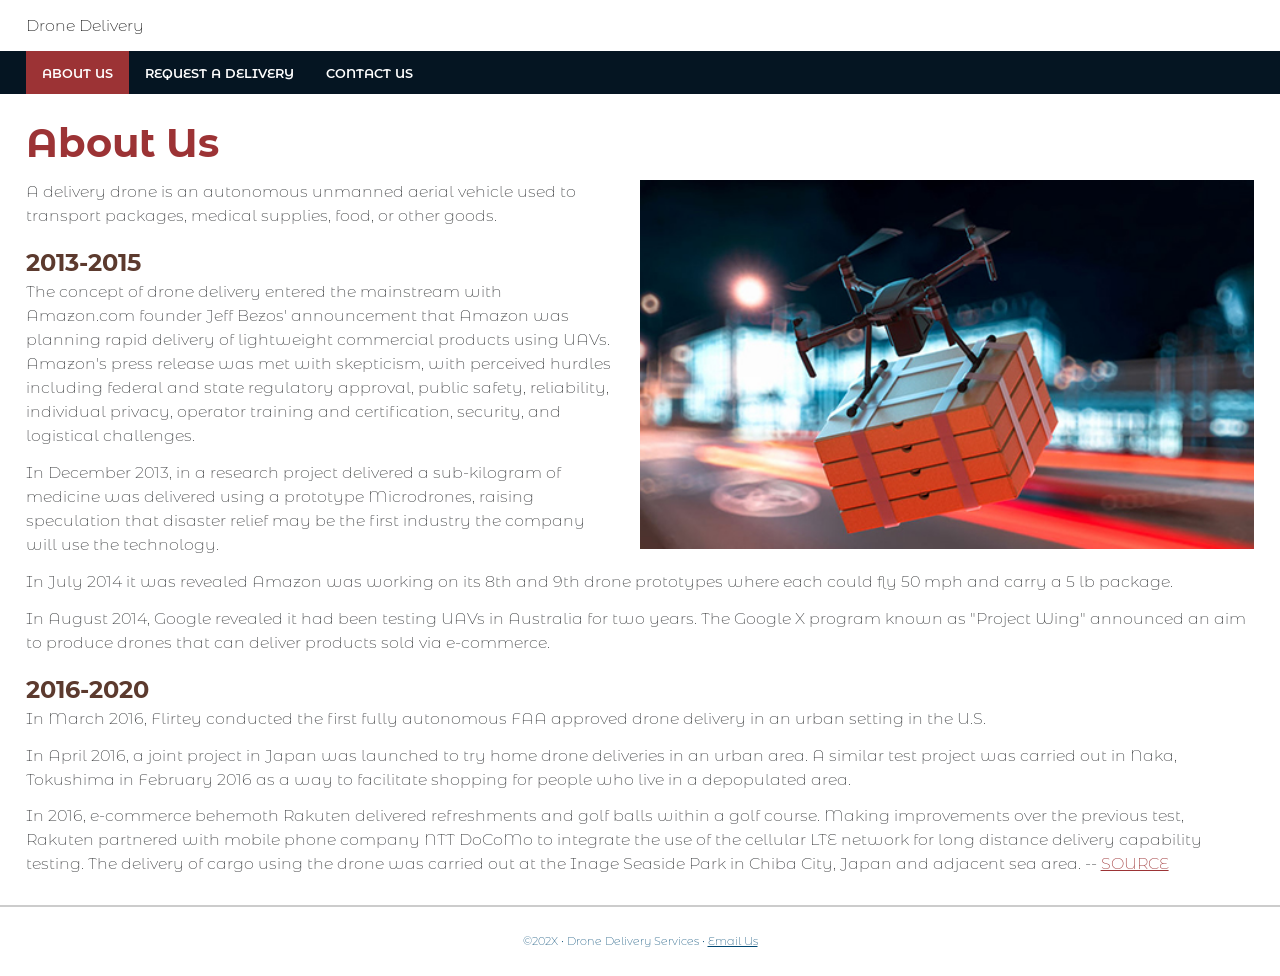
<file: index.html>
<!doctype html>
<html lang="en">
<head>
    <meta name="description" content="Get your next meal delivered by drone.">
    
    <meta name="viewport" content="width=device-width, initial-scale=1">
    
    <link href="https://fonts.googleapis.com/css2?family=Montserrat+Alternates:wght@200;500&display=swap" rel="stylesheet">
    
    <link rel="stylesheet" href="delivery.css">
    
    <meta charset="UTF-8">
    <title>Drone Delivery Services LLC.</title>
</head>
<body>
    <!-- start the page header -->
    <header>
        <span>Drone Delivery </span>
    </header>
    
    <!-- start the page navigation -->
    <nav>
        <ul>
            <li class="active"><a href="index.html">About Us</a></li>
            <li ><a href="delivery.html">Request a Delivery</a></li>
            <li ><a href="#">Contact Us</a></li>
        </ul>
    </nav>
    
    <!-- start the page main -->
    <main>
        <h1>About Us</h1>
        <figure class="wrapimage">
        <img src="images/drone.jpg" alt="Drone with Package" width="500" height="300">
        </figure>
        <p>A delivery drone is an autonomous unmanned aerial vehicle used to transport packages, medical supplies, food, or other goods.</p>
        
        <h2>2013-2015</h2>
        <p>The concept of drone delivery entered the mainstream with Amazon.com founder Jeff Bezos'  announcement that Amazon was planning rapid delivery of lightweight commercial products using UAVs. Amazon's press release was met with skepticism, with perceived hurdles including federal and state regulatory approval, public safety, reliability, individual privacy, operator training and certification, security, and logistical challenges.</p>

<p>In December 2013, in a research project delivered a sub-kilogram  of medicine was delivered using a prototype Microdrones, raising speculation that disaster relief may be the first industry the company will use the technology.</p>

<p>In July 2014 it was revealed Amazon was working on its 8th and 9th drone prototypes where each could fly 50 mph and carry a 5 lb package.</p>

<p>In August 2014, Google revealed it had been testing UAVs in Australia for two years. The Google X program known as "Project Wing" announced an aim to produce drones that can deliver products sold via e-commerce.</p>

<h2>2016-2020</h2>
    <p>In March 2016, Flirtey conducted the first fully autonomous FAA approved drone delivery in an urban setting in the U.S.</p>

<p>In April 2016, a joint project in Japan was launched to try home drone deliveries in an urban area. A similar test project was carried out in Naka, Tokushima in February 2016 as a way to facilitate shopping for people who live in a depopulated area.</p>

<p>In 2016, e-commerce behemoth Rakuten delivered refreshments and golf balls within a golf course. Making improvements over the previous test, Rakuten partnered with mobile phone company NTT DoCoMo to integrate the use of the cellular LTE network for long distance delivery capability testing. The delivery of cargo using the drone was carried out at the Inage Seaside Park in Chiba City, Japan and adjacent sea area. -- <a href="https://en.wikipedia.org/wiki/Delivery_drone" target="_blank">SOURCE</a></p>
 
        
    </main>
    
    <!-- start the page footer -->
    <footer>
        <p>&copy;202X &bull; Drone Delivery Services &bull; <a href="mailto:zen@gmail.com">Email Us</a> </p>
    </footer>
</body>
</html>
</file>
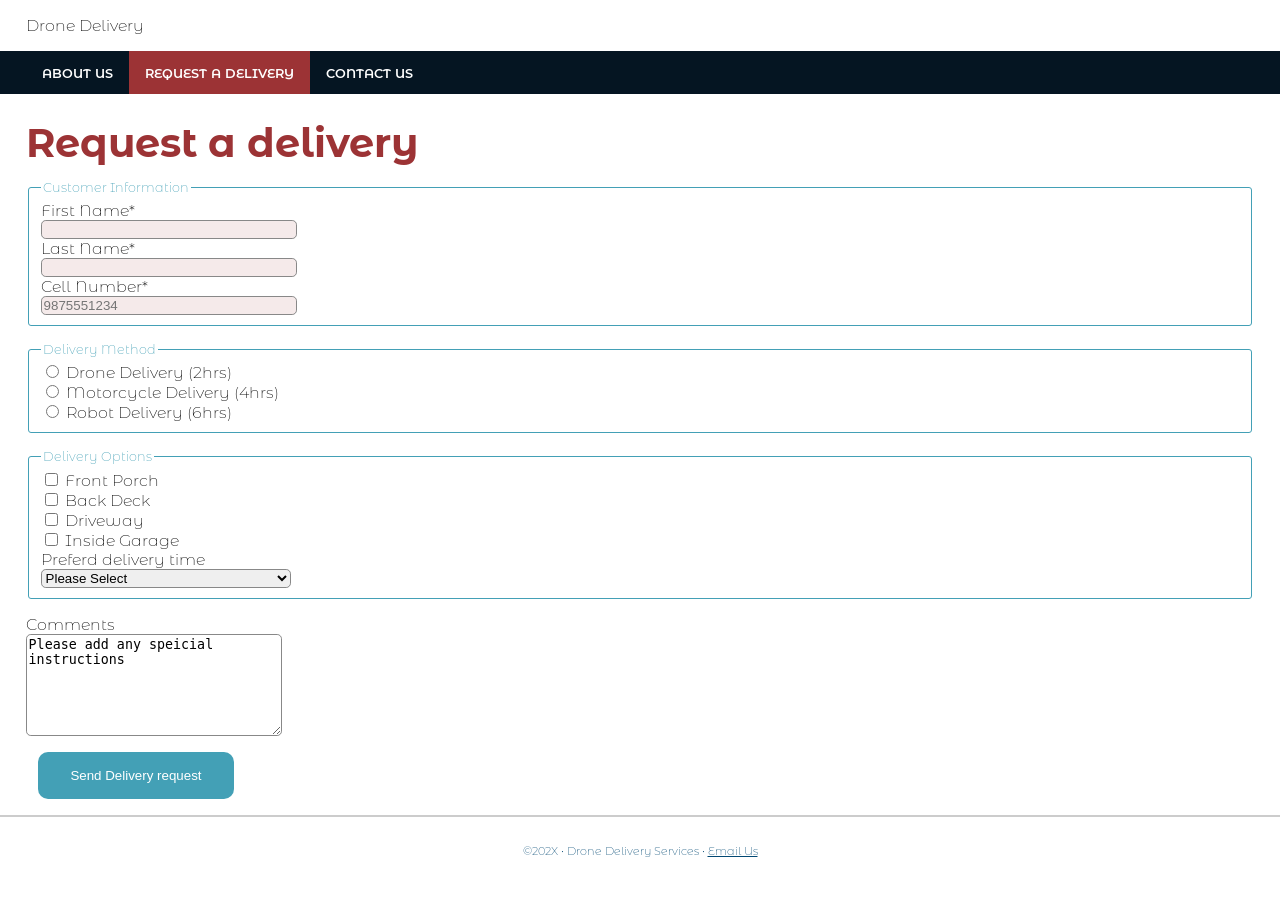
<file: delivery.html>
<!doctype html>
<html lang="en">

<head>
    <meta name="description" content="Get your next meal delivered by drone.">

    <meta name="viewport" content="width=device-width, initial-scale=1">

    <link href="https://fonts.googleapis.com/css2?family=Montserrat+Alternates:wght@200;500&display=swap"
        rel="stylesheet">

    <link rel="stylesheet" href="delivery.css">

    <meta charset="UTF-8">
    <title>Drone Delivery Services LLC.</title>
</head>

<body>
    <!-- start the page header -->
    <header>
        <span>Drone Delivery </span>
    </header>

    <!-- start the page navigation -->
    <nav>
        <ul>
            <li><a href="index.html">About Us</a></li>
            <li class="active"><a href="delivery.html">Request a Delivery</a></li>
            <li><a href="#">Contact Us</a></li>
        </ul>
    </nav>

    <!-- start the page main -->
    <main>
        <h1>Request a delivery</h1>

        <form method="get" class="myForm" action="thanks.html">
            <fieldset>
                <legend>Customer Information</legend>
                <label> First Name*<input type="text" name="fname" required> </label>
                <label> Last Name*<input type="text" name="lname" required> </label>
                <label> Cell Number*<input type="tel" name="phone" required placeholder="9875551234"> </label>
            </fieldset>

            <fieldset>
                <legend>Delivery Method</legend>
                <label><input type="radio" name="method" value="drone"> Drone Delivery (2hrs)</label>
                <label><input type="radio" name="method" value="cycle"> Motorcycle Delivery (4hrs)</label>
                <label><input type="radio" name="method" value="robot"> Robot Delivery (6hrs)</label>
            </fieldset>

            <fieldset>
                <legend>Delivery Options</legend>
                <label> <input type="checkbox" name="porch" value="chosen"> Front Porch </label>
                <label> <input type="checkbox" name="deck" value="chosen"> Back Deck </label>
                <label> <input type="checkbox" name="driveway" value="chosen"> Driveway </label>
                <label> <input type="checkbox" name="garage" value="chosen"> Inside Garage </label>

                <label> Preferd delivery time
                    <select name="time">
                        <option value="none">Please Select</option>
                        <option value="morning">between 7am and 11am</option>
                        <option value="noon">between 11am to 2pm</option>
                        <option value="afternoon">between 2pm and 5pm</option>
                        <option value="evening">between 5pm to 8pm</option>
                    </select>
                </label>

            </fieldset>
<label > Comments
<textarea name="comments">Please add any speicial instructions</textarea>
</label>

            <input type="submit" value="Send Delivery request">
        </form>









    </main>

    <!-- start the page footer -->
    <footer>
        <p>&copy;202X &bull; Drone Delivery Services &bull; <a href="mailto:zen@gmail.com">Email Us</a> </p>
    </footer>
</body>

</html>
</file>
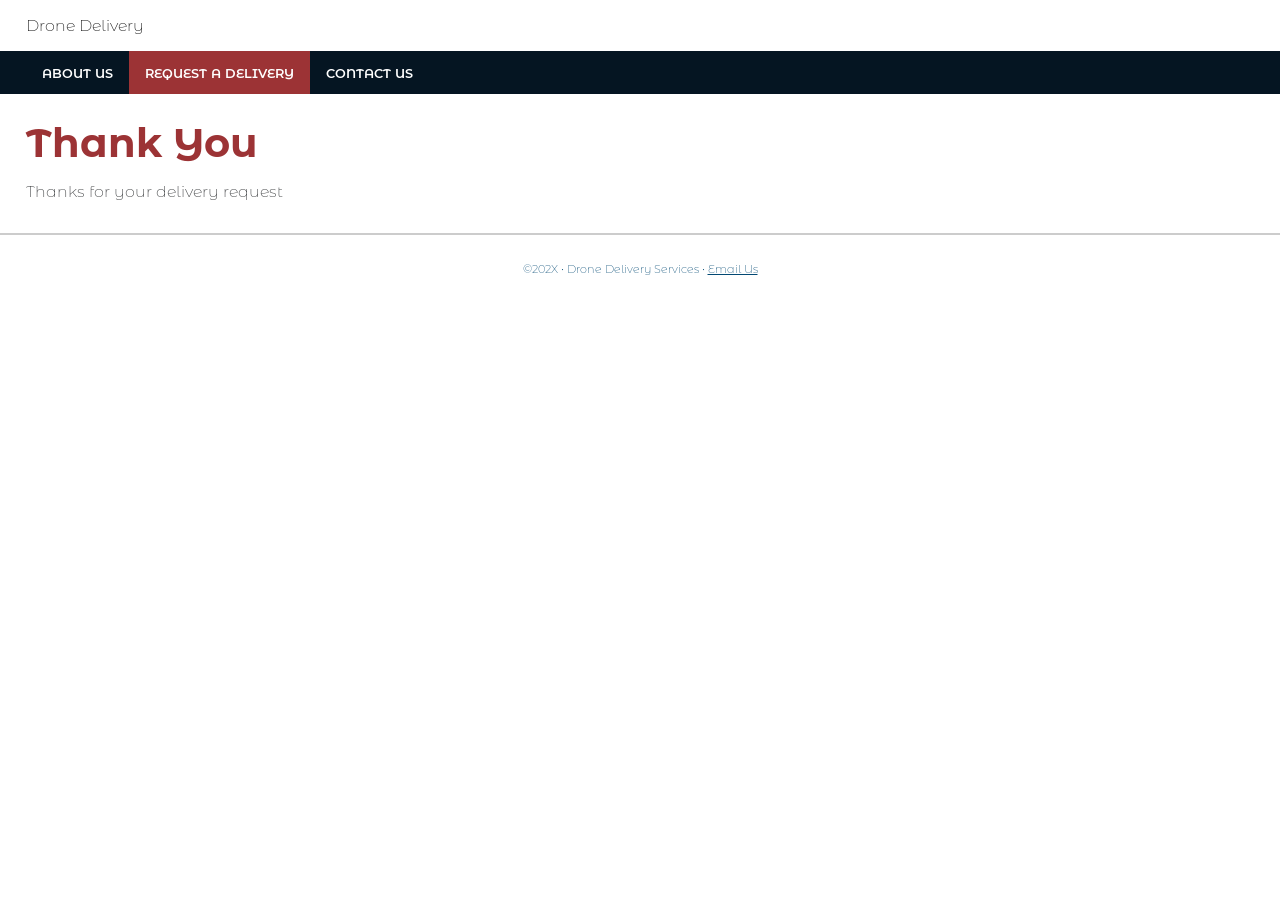
<file: thanks.html>
<!doctype html>
<html lang="en">
<head>
    <meta name="description" content="Get your next meal delivered by drone.">
    
    <meta name="viewport" content="width=device-width, initial-scale=1">
    
    <link href="https://fonts.googleapis.com/css2?family=Montserrat+Alternates:wght@200;500&display=swap" rel="stylesheet">
    
    <link rel="stylesheet" href="delivery.css">
    
    <meta charset="UTF-8">
    <title>Drone Delivery Services LLC.</title>

<meta http-equiv="refresh" content="5; URL=index.html">


</head>
<body>
    <!-- start the page header -->
    <header>
        <span>Drone Delivery </span>
    </header>
    
    <!-- start the page navigation -->
    <nav>
        <ul>
            <li ><a href="index.html">About Us</a></li>
            <li class="active"><a href="delivery.html">Request a Delivery</a></li>
            <li ><a href="#">Contact Us</a></li>
        </ul>
    </nav>
    
    <!-- start the page main -->
    <main>
        <h1>Thank You</h1>
       <p>Thanks for your delivery request </p>









    </main>
    
    <!-- start the page footer -->
    <footer>
        <p>&copy;202X &bull; Drone Delivery Services &bull; <a href="mailto:zen@gmail.com">Email Us</a> </p>
    </footer>
</body>
</html>
</file>
<file: delivery.css>
body {
    font-family: 'Montserrat Alternates', sans-serif;
    font-weight: 200;
    margin: 0;
    font-size: 16px;
}
/* header stuff here */
header {
    
    padding: 1rem 2vw;
}
header h1 {
    margin: 0;
    color: #9c3335;
    font-size: 2.5rem;
    font-weight: 500;
}
header p {
    margin: 0;
    color: #051522;
    font-size: 1.22rem;
    letter-spacing: 2px;
}

/* navigation stuff here */
nav {
    background-color: #051522;
}
nav ul {
    margin: 0;
    padding: 0 2vw;
    list-style-type: none;
    display: flex;
}
nav a {
    display: block;
    padding: .95rem 1rem .83rem 1rem;
    font-size: .8rem;
    text-decoration: none;
    color: #ffffff;
    font-weight: 600;
    text-transform: uppercase;
    text-align: center;
}

nav .active a {
    background-color: #9c3335;
    color: #ffffff;
}
nav a:hover {
    background-color: #43a0b6;
}


/* main stuff here */
main {
    padding: 1rem 2vw;
}

main h1 {
    color: #9c3335;
    font-size: 2.5rem;
    margin: .5rem 0 .8rem 0;
}
main h2 {
    color: #5c3a2e;
    margin-bottom: .2rem;
}
main p {
    color: #2f3133;
    margin: 0 0 .8rem 0;
    line-height: 150%
}
main a {
    color: #9c3335;
}

.wrapimage {
    width: 50%;
    margin: 0;
    float: right;
    margin-left: 2vw;
}
.wrapimage img {
    width: 100%;
    height: auto;
}
.wrapimage figcaption {
    text-align: center;
    font-size: .8rem;
}

.myForm fieldset{
    border: 1px solid #43a0b6;
    border-radius: 3px;
    margin-bottom: 1rem;
}
.myForm legend{
    color: #43a0b6;
    font-size: .8rem;
}
.myFormlabel{
    margin: .5rem;
}

.myForm label, .myForm select, .myForm [type=text], .myForm [type=tel], .myForm textarea{
    display: block;
}

.myForm [type=text], .myForm [type=tel], .myForm select, .myForm textarea {
    border: solid 1px #888;
    padding: .3rm;
    width: 250px;
    border-radius: .3rem;

}


.myForm textarea {
    height: 6rem;
}

.myForm :required {
    background-color: rgba(156, 51, 53, 0.1);
}

.myForm [type=submit]{
    background: #43a0b6;
    border: none;
    padding: 1rem 2rem;
    border-radius: 10px;
    color: white;
    margin: 1rem 0 0 1vw;
}















/* footer stuff here */
footer {
    border-top: solid #ccc 2px;
    text-align: center;
    color: #024873;
    font-size: .7rem;
    padding: 1rem 0;
    clear: both;
}
footer a {
    color: #024873;
}
</file>
